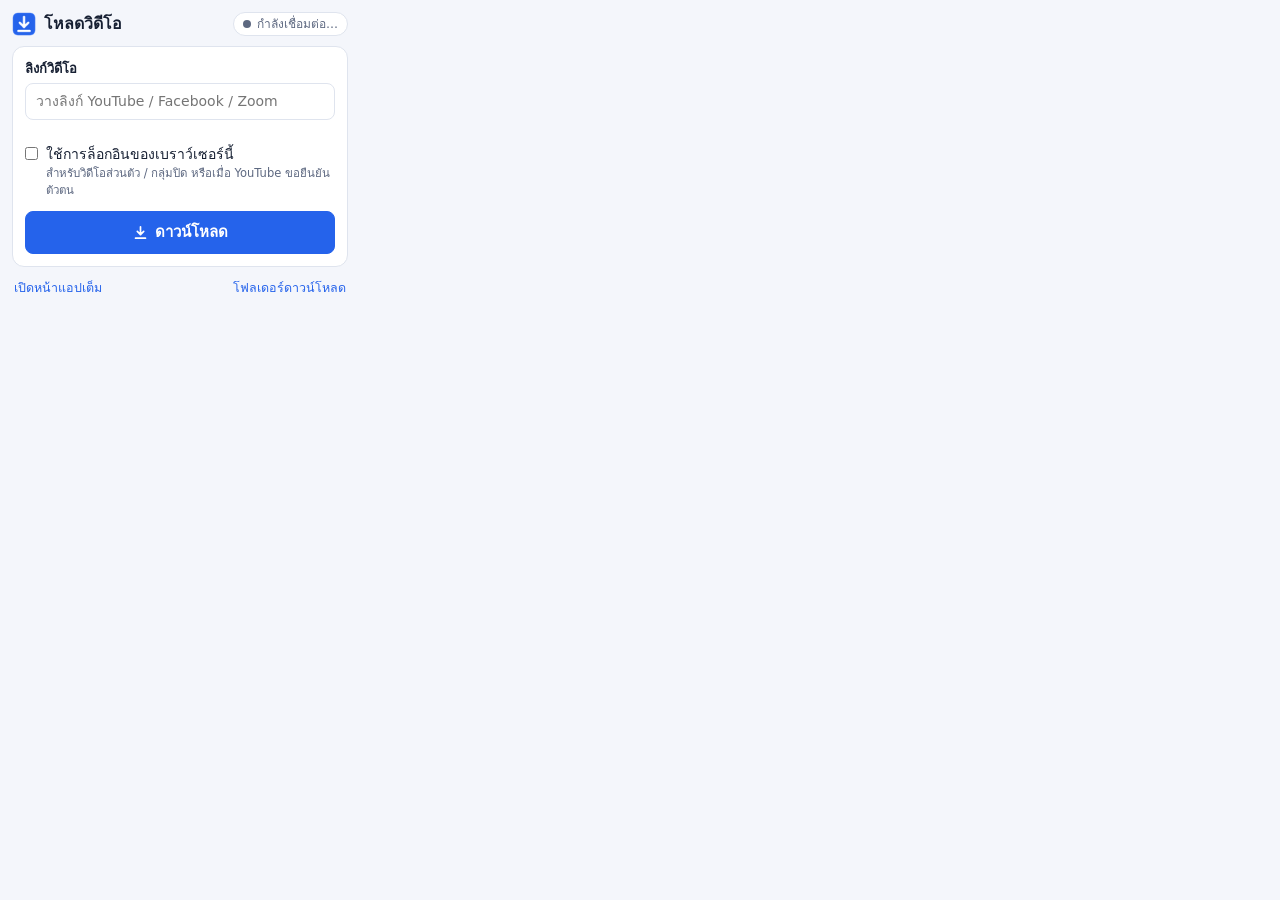
<file: browser-extension/popup.html>
<!doctype html>
<html lang="th">
<head>
<meta charset="utf-8">
<title>โหลดวิดีโอ</title>
<link rel="stylesheet" href="popup.css">
</head>
<body>
  <header>
    <img src="icons/icon32.png" width="24" height="24" alt="">
    <h1>โหลดวิดีโอ</h1>
    <span class="status" id="status"><i></i><span>กำลังเชื่อมต่อ…</span></span>
  </header>

  <section class="card hidden" id="offline">
    <p class="offline-title">ยังไม่ได้เปิดแอป "โหลดวิดีโอ"</p>
    <p class="muted">ส่วนเสริมนี้ส่งลิงก์ไปให้แอปบนเครื่องเป็นผู้ดาวน์โหลด จึงต้องเปิดแอปไว้</p>
    <button type="button" class="primary block" id="launchBtn">เปิดแอป</button>
    <p class="muted small">ถ้ากดแล้วไม่เปิด ให้ดับเบิลคลิกไอคอน "โหลดวิดีโอ" บนหน้าจอ (แบบ Portable: ดับเบิลคลิก VideoDownloader.exe)
      · <a href="#" id="installLink">ยังไม่ได้ติดตั้งแอป?</a></p>
  </section>

  <section class="card" id="main">
    <div class="page-row hidden" id="pageRow">
      <span class="chip hidden" id="platformChip"></span>
      <span class="page-title" id="pageTitle"></span>
    </div>
    <label class="lbl" for="url">ลิงก์วิดีโอ</label>
    <input type="text" id="url" placeholder="วางลิงก์ YouTube / Facebook / Zoom" spellcheck="false">
    <p class="hint warn hidden" id="pageHint"></p>

    <div class="qualities" id="qualities" role="radiogroup" aria-label="คุณภาพ"></div>

    <div class="hidden" id="zoomBox">
      <label class="lbl" for="password">รหัสผ่าน Zoom (ถ้ามี)</label>
      <input type="password" id="password" placeholder="Passcode">
    </div>

    <label class="check">
      <input type="checkbox" id="useLogin">
      <span>ใช้การล็อกอินของเบราว์เซอร์นี้<small>สำหรับวิดีโอส่วนตัว / กลุ่มปิด หรือเมื่อ YouTube ขอยืนยันตัวตน</small></span>
    </label>

    <button type="button" class="primary block big" id="downloadBtn">
      <svg viewBox="0 0 24 24" fill="none" stroke="currentColor" stroke-width="2.4" stroke-linecap="round" stroke-linejoin="round" aria-hidden="true"><path d="M12 4v11m0 0-4.5-4.5M12 15l4.5-4.5M5 20h14"/></svg>
      <span>ดาวน์โหลด</span>
    </button>
    <p class="msg hidden" id="formMsg" role="alert"></p>
  </section>

  <section id="jobsSection" class="hidden">
    <h2>ล่าสุด</h2>
    <div id="jobs"></div>
  </section>

  <footer>
    <a href="#" id="openApp">เปิดหน้าแอปเต็ม</a>
    <a href="#" id="openFolder">โฟลเดอร์ดาวน์โหลด</a>
  </footer>
<script type="module" src="popup.js"></script>
</body>
</html>
</file>
<file: browser-extension/popup.css>
:root {
  --bg: #f4f6fb;
  --surface: #ffffff;
  --surface-2: #eef2f8;
  --border: #dfe4ee;
  --text: #172033;
  --muted: #5d6880;
  --primary: #2563eb;
  --primary-hover: #1d4ed8;
  --primary-soft: #e6eefe;
  --on-primary: #ffffff;
  --success: #15803d;
  --success-soft: #e3f6ea;
  --danger: #c42b2b;
  --danger-soft: #fdecec;
  --warn: #8a5800;
  --warn-soft: #fff4dc;
  color-scheme: light;
}
@media (prefers-color-scheme: dark) {
  :root {
    --bg: #0f141d;
    --surface: #171e2a;
    --surface-2: #1f2836;
    --border: #2c3647;
    --text: #e7ebf3;
    --muted: #9aa5b8;
    --primary: #4c8dff;
    --primary-hover: #6ea2ff;
    --primary-soft: #1d2c48;
    --on-primary: #0b1220;
    --success: #4ade80;
    --success-soft: #16301f;
    --danger: #f87171;
    --danger-soft: #3a1c1c;
    --warn: #fbbf24;
    --warn-soft: #3a2c10;
    color-scheme: dark;
  }
}

* { box-sizing: border-box; }
html, body { margin: 0; }
body {
  width: 360px;
  background: var(--bg);
  color: var(--text);
  font-family: "Segoe UI", "Leelawadee UI", "Noto Sans Thai", Tahoma, system-ui, sans-serif;
  font-size: 14px;
  line-height: 1.5;
  padding: 12px;
}
.hidden { display: none !important; }
a { color: var(--primary); text-decoration: none; }
a:hover { text-decoration: underline; }

header { display: flex; align-items: center; gap: 8px; margin-bottom: 10px; }
header img { border-radius: 6px; }
h1 { font-size: 16px; margin: 0; flex: 1; }
.status {
  display: inline-flex; align-items: center; gap: 6px; font-size: 12px; color: var(--muted);
  background: var(--surface); border: 1px solid var(--border); border-radius: 999px; padding: 2px 9px;
}
.status i { width: 8px; height: 8px; border-radius: 50%; background: var(--muted); }
.status.online i { background: var(--success); }
.status.offline i { background: var(--danger); }

.card {
  background: var(--surface); border: 1px solid var(--border); border-radius: 12px; padding: 12px;
}
.card + .card { margin-top: 10px; }
.offline-title { font-weight: 700; margin: 0 0 4px; }
.muted { color: var(--muted); margin: 0 0 10px; }
.small { font-size: 12px; margin: 8px 0 0; }

.page-row { display: flex; align-items: center; gap: 8px; margin-bottom: 8px; min-height: 22px; }
.chip {
  font-size: 12px; font-weight: 700; padding: 1px 8px; border-radius: 999px; white-space: nowrap;
  background: var(--primary-soft); color: var(--primary);
}
.page-title {
  font-weight: 600; overflow: hidden; text-overflow: ellipsis; white-space: nowrap; flex: 1; min-width: 0;
}

.lbl { display: block; font-weight: 600; font-size: 13px; margin: 0 0 4px; }
input[type="text"], input[type="password"] {
  width: 100%; font: inherit; color: var(--text); background: var(--surface);
  border: 1px solid var(--border); border-radius: 8px; padding: 7px 10px;
}
input:focus-visible, button:focus-visible, a:focus-visible {
  outline: 3px solid color-mix(in srgb, var(--primary) 35%, transparent); outline-offset: 1px;
}
#zoomBox { margin-top: 10px; }
.hint { font-size: 12px; margin: 6px 0 0; border-radius: 8px; padding: 6px 9px; }
.hint.warn { background: var(--warn-soft); color: var(--warn); }

.qualities { display: flex; gap: 5px; margin: 12px 0 0; }
.q { flex: 1; position: relative; }
.q input { position: absolute; opacity: 0; pointer-events: none; }
.q span {
  display: block; text-align: center; padding: 5px 2px; border-radius: 8px; border: 1px solid var(--border);
  cursor: pointer; font-weight: 700; font-size: 13px; line-height: 1.25; background: var(--surface);
}
.q small { display: block; font-weight: 400; font-size: 10.5px; color: var(--muted); }
.q input:checked + span { border-color: var(--primary); background: var(--primary-soft); color: var(--primary); }
.q input:checked + span small { color: inherit; }
.q input:focus-visible + span { outline: 3px solid color-mix(in srgb, var(--primary) 35%, transparent); }

.check { display: flex; gap: 8px; align-items: flex-start; margin: 12px 0; cursor: pointer; }
.check input { margin: 3px 0 0; accent-color: var(--primary); }
.check small { display: block; color: var(--muted); font-size: 11.5px; }

button {
  font: inherit; font-weight: 600; border-radius: 8px; padding: 6px 12px; cursor: pointer;
  border: 1px solid var(--border); background: var(--surface-2); color: var(--text);
  display: inline-flex; align-items: center; justify-content: center; gap: 6px;
}
button:hover:not(:disabled) { border-color: var(--primary); }
button:disabled { opacity: .55; cursor: not-allowed; }
button.primary { background: var(--primary); border-color: var(--primary); color: var(--on-primary); }
button.primary:hover:not(:disabled) { background: var(--primary-hover); }
button.block { width: 100%; }
button.big { padding: 9px 12px; font-size: 15px; }
button.small { padding: 3px 9px; font-size: 12px; }
button svg { width: 17px; height: 17px; }

.msg { margin: 8px 0 0; font-size: 12.5px; border-radius: 8px; padding: 7px 9px; white-space: pre-line; }
.msg.error { background: var(--danger-soft); color: var(--danger); }
.msg.ok { background: var(--success-soft); color: var(--success); }

h2 { font-size: 13px; color: var(--muted); margin: 14px 2px 6px; font-weight: 700; }
.job { padding: 9px 10px; }
.job + .job { margin-top: 6px; }
.job-top { display: flex; gap: 8px; align-items: flex-start; }
.job-title {
  flex: 1; min-width: 0; font-weight: 600; font-size: 13px; overflow: hidden;
  display: -webkit-box; -webkit-line-clamp: 2; -webkit-box-orient: vertical; word-break: break-word;
}
.badge {
  font-size: 11px; font-weight: 700; padding: 1px 7px; border-radius: 999px; white-space: nowrap;
  background: var(--surface-2); color: var(--muted);
}
.badge.done { background: var(--success-soft); color: var(--success); }
.badge.error { background: var(--danger-soft); color: var(--danger); }
.badge.active { background: var(--primary-soft); color: var(--primary); }
.bar { height: 6px; border-radius: 99px; background: var(--surface-2); overflow: hidden; margin: 7px 0 4px; }
.bar > div { height: 100%; background: var(--primary); border-radius: 99px; transition: width .4s ease; }
.job.done .bar > div { background: var(--success); }
.job-line { display: flex; justify-content: space-between; gap: 8px; font-size: 11.5px; color: var(--muted); }
.job-error { font-size: 12px; color: var(--danger); margin-top: 4px; white-space: pre-line; }
.job-actions { display: flex; gap: 6px; margin-top: 7px; }

footer { display: flex; justify-content: space-between; margin-top: 12px; font-size: 12.5px; padding: 0 2px; }
</file>
